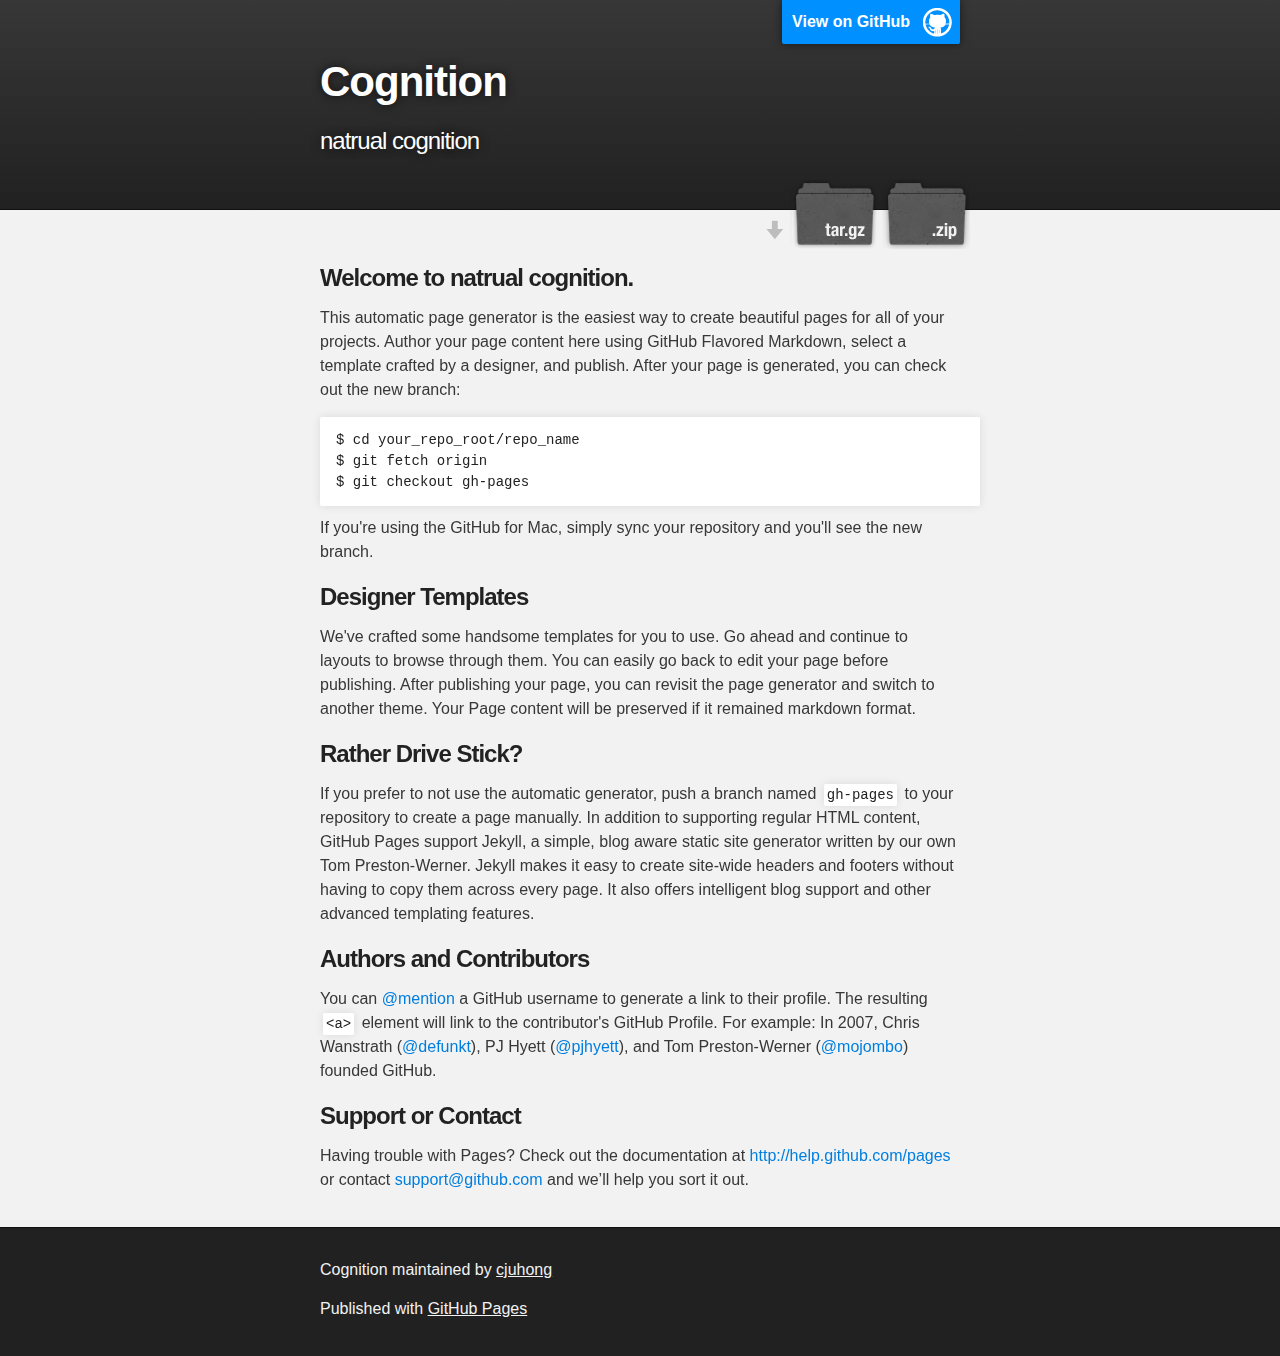
<file: index.html>
<!DOCTYPE html>
<html>

  <head>
    <meta charset='utf-8' />
    <meta http-equiv="X-UA-Compatible" content="chrome=1" />
    <meta name="description" content="Cognition : natrual cognition" />

    <link rel="stylesheet" type="text/css" media="screen" href="stylesheets/stylesheet.css">

    <title>Cognition</title>
  </head>

  <body>

    <!-- HEADER -->
    <div id="header_wrap" class="outer">
        <header class="inner">
          <a id="forkme_banner" href="https://github.com/cjuhong/cognition">View on GitHub</a>

          <h1 id="project_title">Cognition</h1>
          <h2 id="project_tagline">natrual cognition</h2>

            <section id="downloads">
              <a class="zip_download_link" href="https://github.com/cjuhong/cognition/zipball/master">Download this project as a .zip file</a>
              <a class="tar_download_link" href="https://github.com/cjuhong/cognition/tarball/master">Download this project as a tar.gz file</a>
            </section>
        </header>
    </div>

    <!-- MAIN CONTENT -->
    <div id="main_content_wrap" class="outer">
      <section id="main_content" class="inner">
        <h3>
<a name="welcome-to-github-pages" class="anchor" href="#welcome-to-github-pages"><span class="octicon octicon-link"></span></a>Welcome to natrual cognition.</h3>

<p>This automatic page generator is the easiest way to create beautiful pages for all of your projects. Author your page content here using GitHub Flavored Markdown, select a template crafted by a designer, and publish. After your page is generated, you can check out the new branch:</p>

<pre><code>$ cd your_repo_root/repo_name
$ git fetch origin
$ git checkout gh-pages
</code></pre>

<p>If you're using the GitHub for Mac, simply sync your repository and you'll see the new branch.</p>

<h3>
<a name="designer-templates" class="anchor" href="#designer-templates"><span class="octicon octicon-link"></span></a>Designer Templates</h3>

<p>We've crafted some handsome templates for you to use. Go ahead and continue to layouts to browse through them. You can easily go back to edit your page before publishing. After publishing your page, you can revisit the page generator and switch to another theme. Your Page content will be preserved if it remained markdown format.</p>

<h3>
<a name="rather-drive-stick" class="anchor" href="#rather-drive-stick"><span class="octicon octicon-link"></span></a>Rather Drive Stick?</h3>

<p>If you prefer to not use the automatic generator, push a branch named <code>gh-pages</code> to your repository to create a page manually. In addition to supporting regular HTML content, GitHub Pages support Jekyll, a simple, blog aware static site generator written by our own Tom Preston-Werner. Jekyll makes it easy to create site-wide headers and footers without having to copy them across every page. It also offers intelligent blog support and other advanced templating features.</p>

<h3>
<a name="authors-and-contributors" class="anchor" href="#authors-and-contributors"><span class="octicon octicon-link"></span></a>Authors and Contributors</h3>

<p>You can <a href="https://github.com/blog/821" class="user-mention">@mention</a> a GitHub username to generate a link to their profile. The resulting <code>&lt;a&gt;</code> element will link to the contributor's GitHub Profile. For example: In 2007, Chris Wanstrath (<a href="https://github.com/defunkt" class="user-mention">@defunkt</a>), PJ Hyett (<a href="https://github.com/pjhyett" class="user-mention">@pjhyett</a>), and Tom Preston-Werner (<a href="https://github.com/mojombo" class="user-mention">@mojombo</a>) founded GitHub.</p>

<h3>
<a name="support-or-contact" class="anchor" href="#support-or-contact"><span class="octicon octicon-link"></span></a>Support or Contact</h3>

<p>Having trouble with Pages? Check out the documentation at <a href="http://help.github.com/pages">http://help.github.com/pages</a> or contact <a href="mailto:support@github.com">support@github.com</a> and we’ll help you sort it out.</p>
      </section>
    </div>

    <!-- FOOTER  -->
    <div id="footer_wrap" class="outer">
      <footer class="inner">
        <p class="copyright">Cognition maintained by <a href="https://github.com/cjuhong">cjuhong</a></p>
        <p>Published with <a href="http://pages.github.com">GitHub Pages</a></p>
      </footer>
    </div>

    

  </body>
</html>
</file>
<file: stylesheets/stylesheet.css>
/*******************************************************************************
Slate Theme for GitHub Pages
by Jason Costello, @jsncostello
*******************************************************************************/

@import url(pygment_trac.css);

/*******************************************************************************
MeyerWeb Reset
*******************************************************************************/

html, body, div, span, applet, object, iframe,
h1, h2, h3, h4, h5, h6, p, blockquote, pre,
a, abbr, acronym, address, big, cite, code,
del, dfn, em, img, ins, kbd, q, s, samp,
small, strike, strong, sub, sup, tt, var,
b, u, i, center,
dl, dt, dd, ol, ul, li,
fieldset, form, label, legend,
table, caption, tbody, tfoot, thead, tr, th, td,
article, aside, canvas, details, embed,
figure, figcaption, footer, header, hgroup,
menu, nav, output, ruby, section, summary,
time, mark, audio, video {
  margin: 0;
  padding: 0;
  border: 0;
  font: inherit;
  vertical-align: baseline;
}

/* HTML5 display-role reset for older browsers */
article, aside, details, figcaption, figure,
footer, header, hgroup, menu, nav, section {
  display: block;
}

ol, ul {
  list-style: none;
}

blockquote, q {
}

table {
  border-collapse: collapse;
  border-spacing: 0;
}

/*******************************************************************************
Theme Styles
*******************************************************************************/

body {
  box-sizing: border-box;
  color:#373737;
  background: #212121;
  font-size: 16px;
  font-family: 'Myriad Pro', Calibri, Helvetica, Arial, sans-serif;
  line-height: 1.5;
  -webkit-font-smoothing: antialiased;
}

h1, h2, h3, h4, h5, h6 {
  margin: 10px 0;
  font-weight: 700;
  color:#222222;
  font-family: 'Lucida Grande', 'Calibri', Helvetica, Arial, sans-serif;
  letter-spacing: -1px;
}

h1 {
  font-size: 36px;
  font-weight: 700;
}

h2 {
  padding-bottom: 10px;
  font-size: 32px;
  background: url('../images/bg_hr.png') repeat-x bottom;
}

h3 {
  font-size: 24px;
}

h4 {
  font-size: 21px;
}

h5 {
  font-size: 18px;
}

h6 {
  font-size: 16px;
}

p {
  margin: 10px 0 15px 0;
}

footer p {
  color: #f2f2f2;
}

a {
  text-decoration: none;
  color: #007edf;
  text-shadow: none;

  transition: color 0.5s ease;
  transition: text-shadow 0.5s ease;
  -webkit-transition: color 0.5s ease;
  -webkit-transition: text-shadow 0.5s ease;
  -moz-transition: color 0.5s ease;
  -moz-transition: text-shadow 0.5s ease;
  -o-transition: color 0.5s ease;
  -o-transition: text-shadow 0.5s ease;
  -ms-transition: color 0.5s ease;
  -ms-transition: text-shadow 0.5s ease;
}

a:hover, a:focus {text-decoration: underline;}

footer a {
  color: #F2F2F2;
  text-decoration: underline;
}

em {
  font-style: italic;
}

strong {
  font-weight: bold;
}

img {
  position: relative;
  margin: 0 auto;
  max-width: 739px;
  padding: 5px;
  margin: 10px 0 10px 0;
  border: 1px solid #ebebeb;

  box-shadow: 0 0 5px #ebebeb;
  -webkit-box-shadow: 0 0 5px #ebebeb;
  -moz-box-shadow: 0 0 5px #ebebeb;
  -o-box-shadow: 0 0 5px #ebebeb;
  -ms-box-shadow: 0 0 5px #ebebeb;
}

pre, code {
  width: 100%;
  color: #222;
  background-color: #fff;

  font-family: Monaco, "Bitstream Vera Sans Mono", "Lucida Console", Terminal, monospace;
  font-size: 14px;

  border-radius: 2px;
  -moz-border-radius: 2px;
  -webkit-border-radius: 2px;



}

pre {
  width: 100%;
  padding: 10px;
  box-shadow: 0 0 10px rgba(0,0,0,.1);
  overflow: auto;
}

code {
  padding: 3px;
  margin: 0 3px;
  box-shadow: 0 0 10px rgba(0,0,0,.1);
}

pre code {
  display: block;
  box-shadow: none;
}

blockquote {
  color: #666;
  margin-bottom: 20px;
  padding: 0 0 0 20px;
  border-left: 3px solid #bbb;
}

ul, ol, dl {
  margin-bottom: 15px
}

ul li {
  list-style: inside;
  padding-left: 20px;
}

ol li {
  list-style: decimal inside;
  padding-left: 20px;
}

dl dt {
  font-weight: bold;
}

dl dd {
  padding-left: 20px;
  font-style: italic;
}

dl p {
  padding-left: 20px;
  font-style: italic;
}

hr {
  height: 1px;
  margin-bottom: 5px;
  border: none;
  background: url('../images/bg_hr.png') repeat-x center;
}

table {
  border: 1px solid #373737;
  margin-bottom: 20px;
  text-align: left;
 }

th {
  font-family: 'Lucida Grande', 'Helvetica Neue', Helvetica, Arial, sans-serif;
  padding: 10px;
  background: #373737;
  color: #fff;
 }

td {
  padding: 10px;
  border: 1px solid #373737;
 }

form {
  background: #f2f2f2;
  padding: 20px;
}

/*******************************************************************************
Full-Width Styles
*******************************************************************************/

.outer {
  width: 100%;
}

.inner {
  position: relative;
  max-width: 640px;
  padding: 20px 10px;
  margin: 0 auto;
}

#forkme_banner {
  display: block;
  position: absolute;
  top:0;
  right: 10px;
  z-index: 10;
  padding: 10px 50px 10px 10px;
  color: #fff;
  background: url('../images/blacktocat.png') #0090ff no-repeat 95% 50%;
  font-weight: 700;
  box-shadow: 0 0 10px rgba(0,0,0,.5);
  border-bottom-left-radius: 2px;
  border-bottom-right-radius: 2px;
}

#header_wrap {
  background: #212121;
  background: -moz-linear-gradient(top, #373737, #212121);
  background: -webkit-linear-gradient(top, #373737, #212121);
  background: -ms-linear-gradient(top, #373737, #212121);
  background: -o-linear-gradient(top, #373737, #212121);
  background: linear-gradient(top, #373737, #212121);
}

#header_wrap .inner {
  padding: 50px 10px 30px 10px;
}

#project_title {
  margin: 0;
  color: #fff;
  font-size: 42px;
  font-weight: 700;
  text-shadow: #111 0px 0px 10px;
}

#project_tagline {
  color: #fff;
  font-size: 24px;
  font-weight: 300;
  background: none;
  text-shadow: #111 0px 0px 10px;
}

#downloads {
  position: absolute;
  width: 210px;
  z-index: 10;
  bottom: -40px;
  right: 0;
  height: 70px;
  background: url('../images/icon_download.png') no-repeat 0% 90%;
}

.zip_download_link {
  display: block;
  float: right;
  width: 90px;
  height:70px;
  text-indent: -5000px;
  overflow: hidden;
  background: url(../images/sprite_download.png) no-repeat bottom left;
}

.tar_download_link {
  display: block;
  float: right;
  width: 90px;
  height:70px;
  text-indent: -5000px;
  overflow: hidden;
  background: url(../images/sprite_download.png) no-repeat bottom right;
  margin-left: 10px;
}

.zip_download_link:hover {
  background: url(../images/sprite_download.png) no-repeat top left;
}

.tar_download_link:hover {
  background: url(../images/sprite_download.png) no-repeat top right;
}

#main_content_wrap {
  background: #f2f2f2;
  border-top: 1px solid #111;
  border-bottom: 1px solid #111;
}

#main_content {
  padding-top: 40px;
}

#footer_wrap {
  background: #212121;
}



/*******************************************************************************
Small Device Styles
*******************************************************************************/

@media screen and (max-width: 480px) {
  body {
    font-size:14px;
  }

  #downloads {
    display: none;
  }

  .inner {
    min-width: 320px;
    max-width: 480px;
  }

  #project_title {
  font-size: 32px;
  }

  h1 {
    font-size: 28px;
  }

  h2 {
    font-size: 24px;
  }

  h3 {
    font-size: 21px;
  }

  h4 {
    font-size: 18px;
  }

  h5 {
    font-size: 14px;
  }

  h6 {
    font-size: 12px;
  }

  code, pre {
    min-width: 320px;
    max-width: 480px;
    font-size: 11px;
  }

}
</file>
